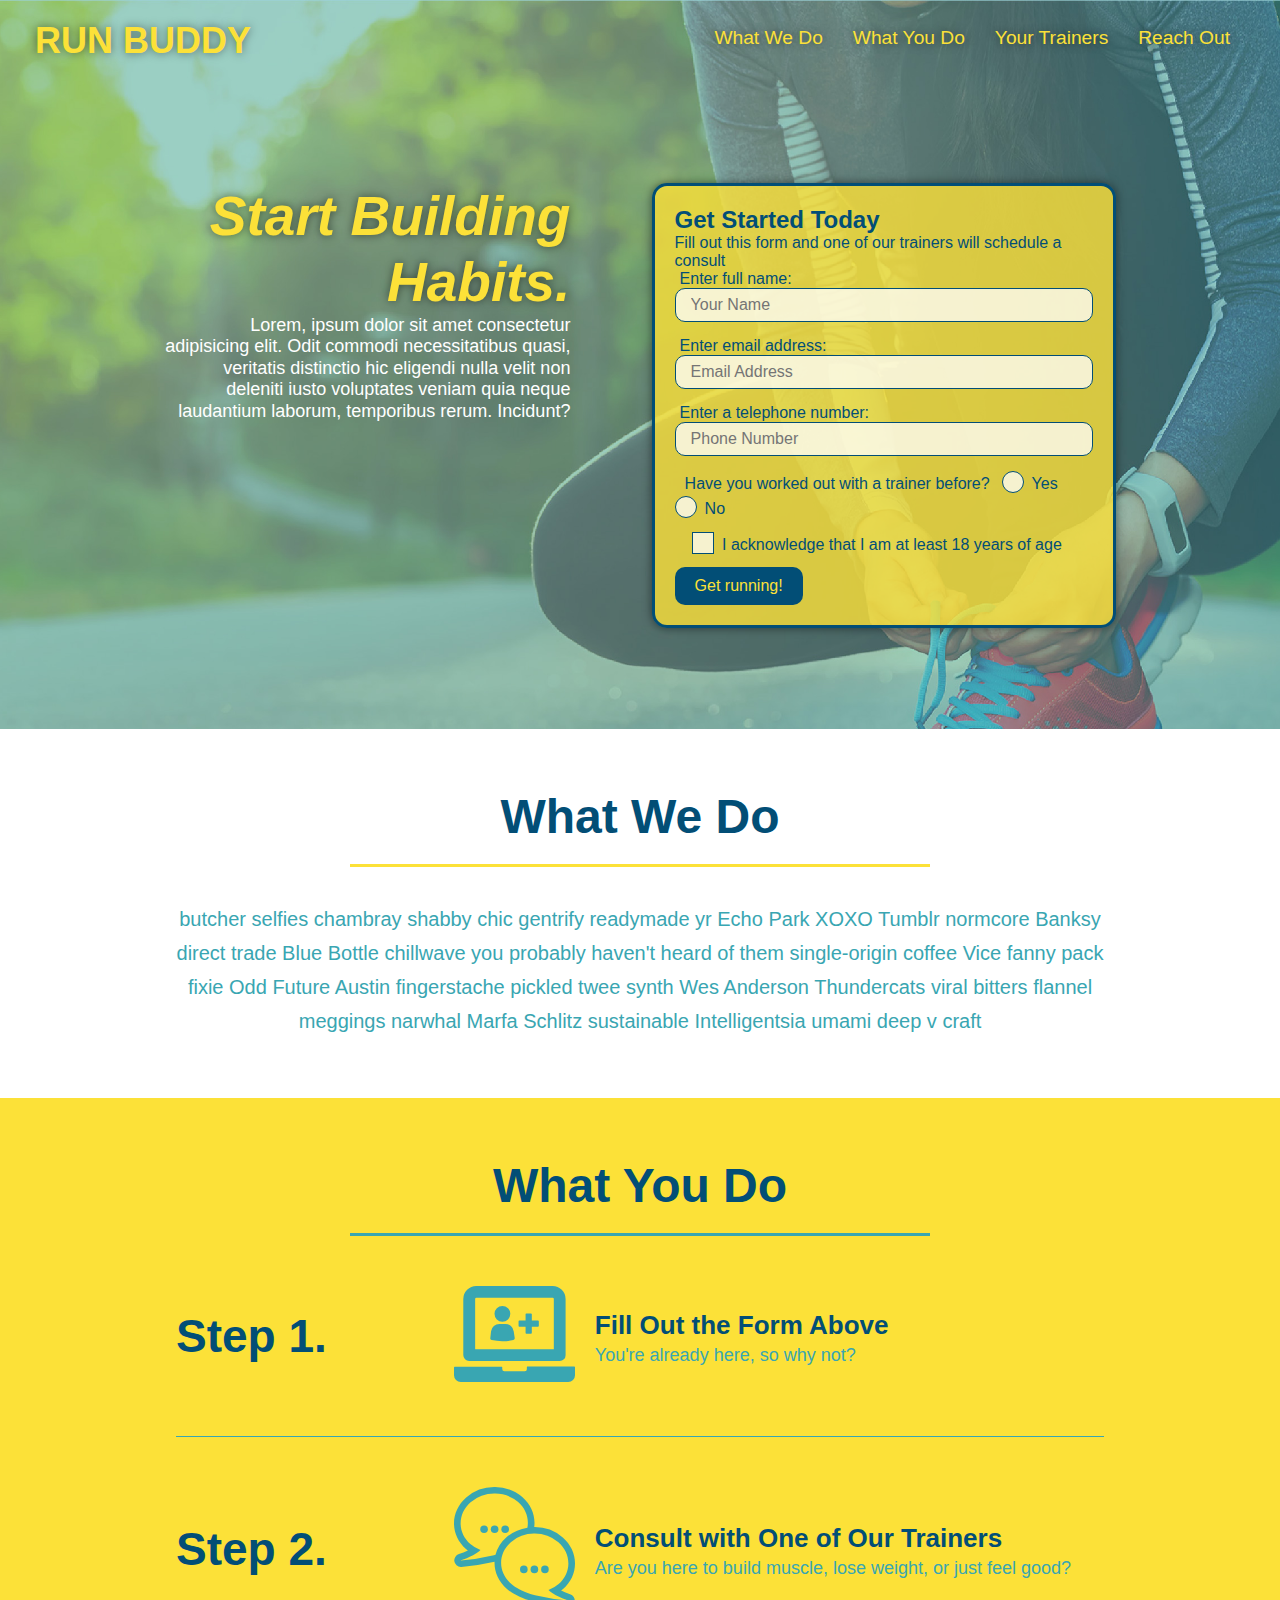
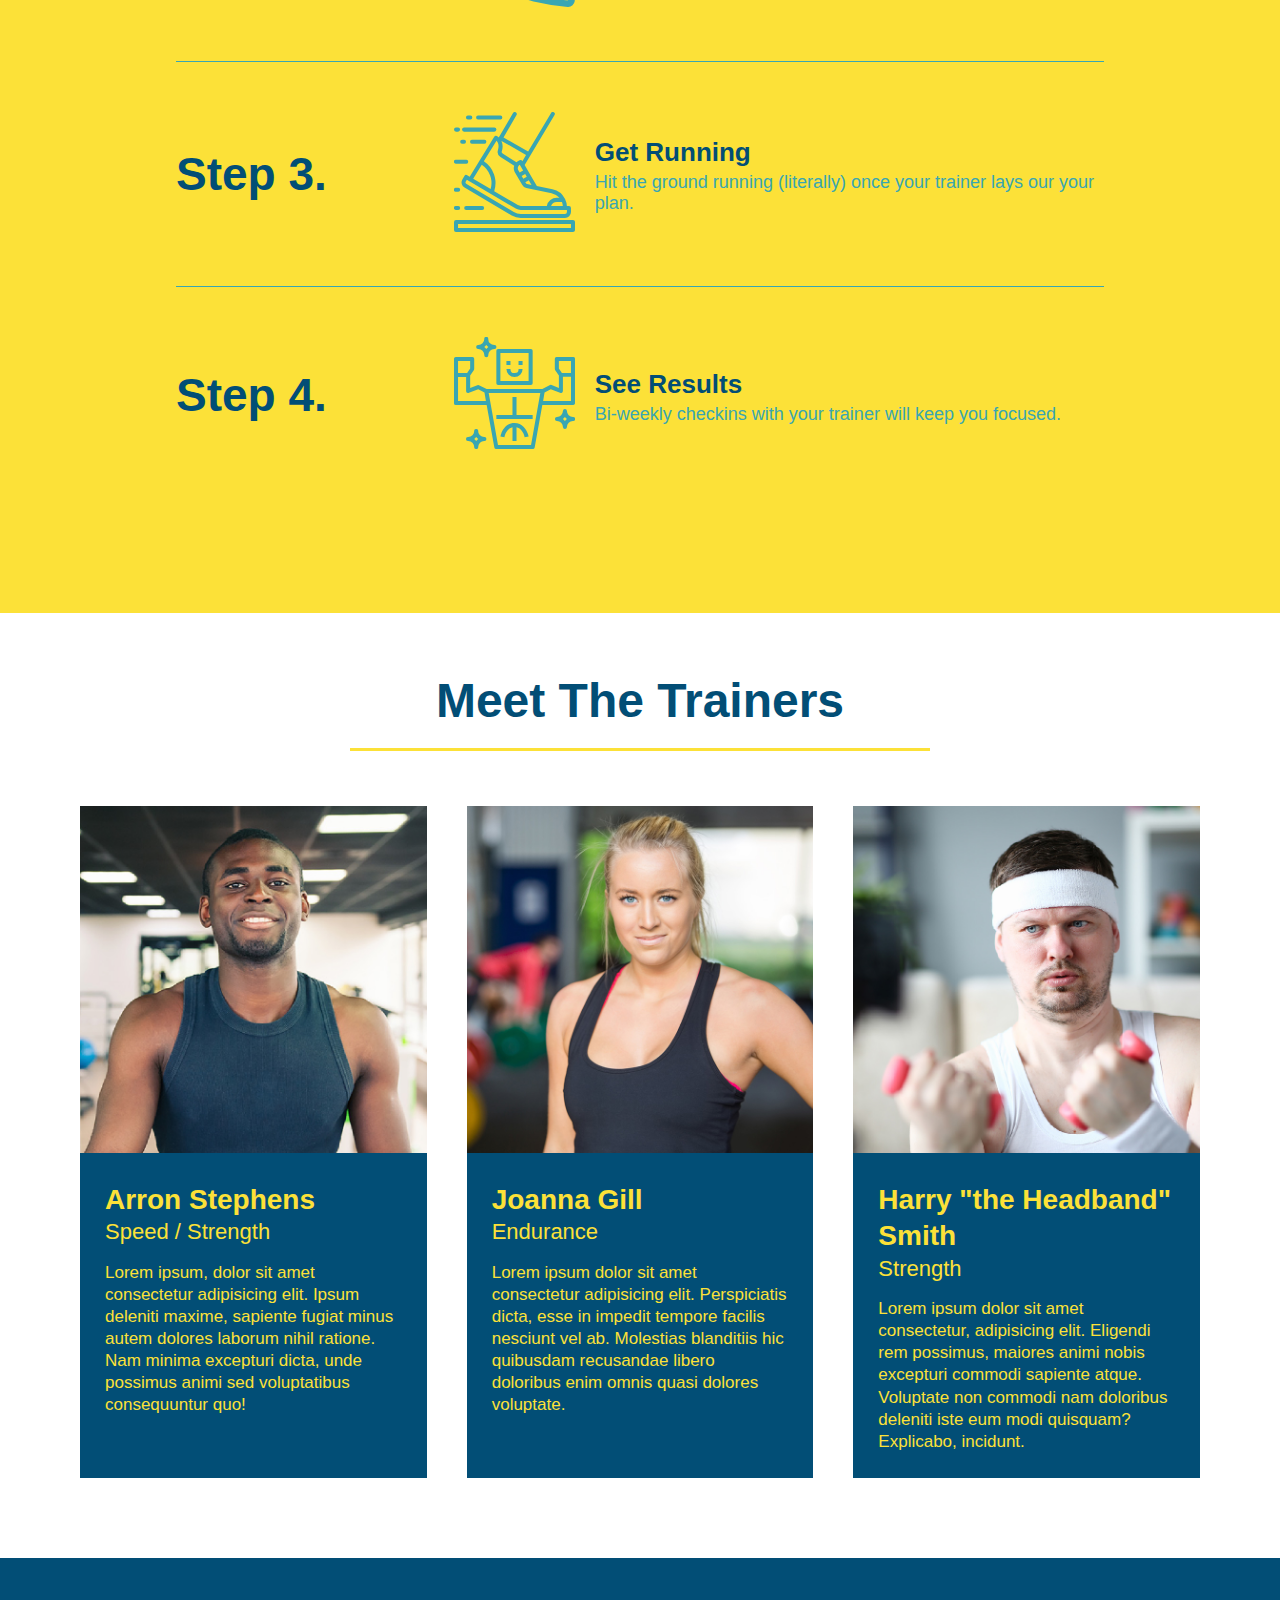
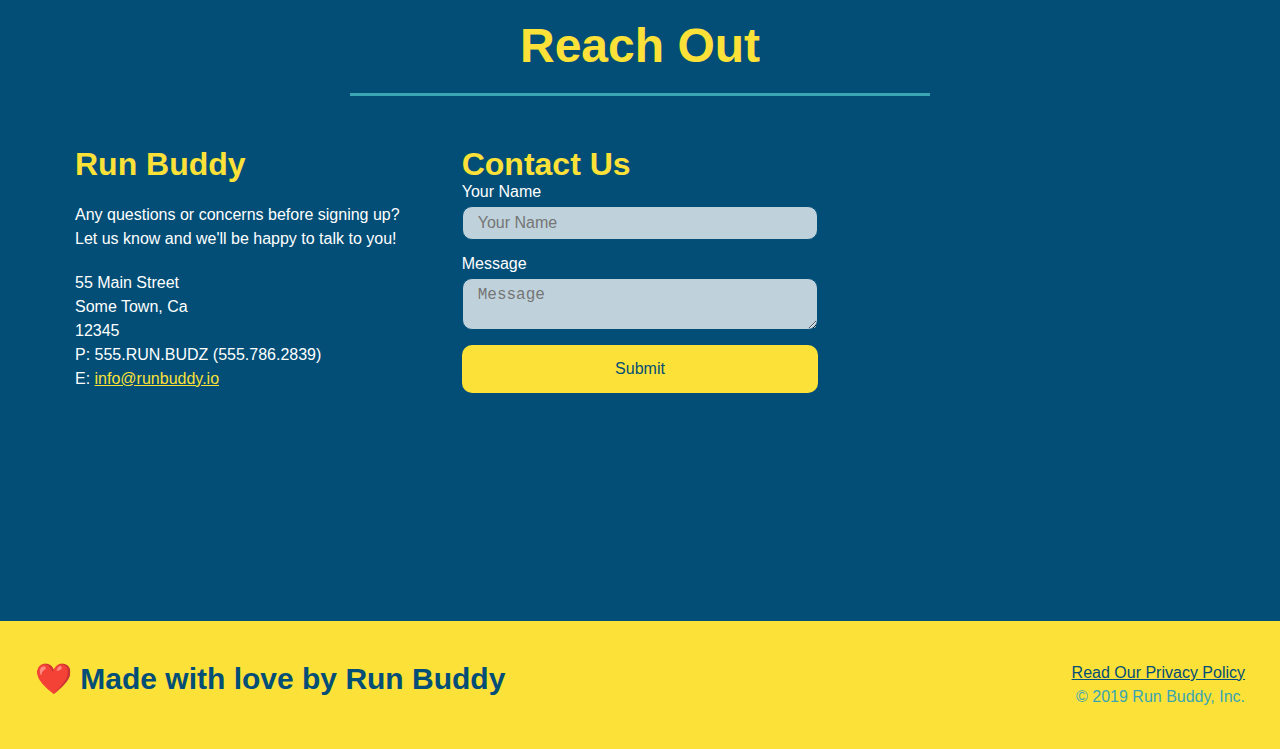
<file: index.html>
<!DOCTYPE html>
<html lang="eng">
    <head>
        <meta charset="UTF-8" />
        <meta name="viewport" content="width=device-width, initial-scale=1.0"/>
        <link rel="stylesheet" type= "text/css" href="assets/css/style.css"/>
        <title>Run Buddy</title>
    </head>
    <body>
        <!-- navigation -->
        <header>
            <h1>
                <a href="/">RUN BUDDY</a>
            </h1>
            <nav>
                <!-- unordered list element -->
                <ul>
                    <!-- list item element -->
                    <li>
                        <!-- anchor element -->
                        <a href="#what-we-do">What We Do</a>
                    </li>
                    <li>
                        <a href="#what-you-do">What You Do</a>
                    </li>
                    <li>
                        <a href="#your-trainers">Your Trainers</a>
                    </li>
                    <li>
                        <a href="#reach-out">Reach Out</a>
                    </li>
                </ul>
            </nav>
        </header>

        <!-- hero/jumbotron -->
        <section class="hero">
            <div class="hero-cta">
                <h2>Start Building Habits.</h2>
                <p>Lorem, ipsum dolor sit amet consectetur adipisicing elit. Odit commodi necessitatibus quasi, veritatis distinctio hic eligendi nulla velit non deleniti iusto voluptates veniam quia neque laudantium laborum, temporibus rerum. Incidunt?</p>
            </div>
            <div class="hero-form">
                <h3>Get Started Today</h3>
                <p>Fill out this form and one of our trainers will schedule a consult</p>
            <!-- add form element -->
            <form class="hero-form-2">
                <label for="name">Enter full name:</label>
                <input type="text" placeholder="Your Name" name="name" id="name" class="form-input" />

                <label for="email">Enter email address:</label>
                <input type="email" placeholder="Email Address" name="email" id="email" class="form-input" />

                <label for="phone">Enter a telephone number:</label>
                <input type="tel" placeholder="Phone Number" name="phone" id="phone" class="form-input" />
                
                <p>
                    Have you worked out with a trainer before?
                    <span class="radio-wrapper">
                        <input type="radio" name="trainer-confirm" id="trainer-yes" />
                        <label for="trainer-yes">Yes</label>
                    </span>

                    <span class="radio-wrapper">
                        <input type="radio" name="trainer-confirm" id="trainer-no" />
                        <label for="trainer-no">No</label>
                    </span>
                </p>

                <p>
                    <span class="checkbox-wrapper">
                        <input type="checkbox" name="age-confirm" id="checkbox"/>
                        <label>I acknowledge that I am at least 18 years of age </label>
                    </span>
                </p>
                <button type="submit">Get running!</button>
            </form>
            </div>
        </section>
        <!-- end hero -->

        <!-- "what we do" section -->
        <section id="what-we-do" class="intro">
            <div class="flex-row">
                <h2 class="section-title primary-border">What We Do</h2>
            </div>
            
            <div class="flex-row">
            <p>
                butcher selfies chambray shabby chic gentrify readymade yr Echo Park XOXO Tumblr normcore Banksy direct trade Blue Bottle chillwave you probably haven't heard of them single-origin coffee Vice fanny pack fixie Odd Future Austin fingerstache pickled twee synth Wes Anderson Thundercats viral bitters flannel meggings narwhal Marfa Schlitz sustainable Intelligentsia umami deep v craft
            </p>
            </div>
        </section>

        <!-- "what you do" -->
        <section id="what-you-do" class="steps">
            <div class="flex row">
                <h2 class="section-title secondary-border">What You Do</h2>
            </div>

            <div class="step">
                <h3>Step 1.</h3>
                <div class="step-info">
                    <div class="step-img">
                        <img src="assets/images/01-04-svgs/step-1.svg" alt="" />
                    </div>
                    <div class="step-text">
                        <h4>Fill Out the Form Above</h4>
                        <p>You're already here, so why not?</p>
                    </div>
                </div>
            </div>

            <div class="step">
                <h3>Step 2.</h3>
                <div class="step-info">
                    <div class="step-img">
                        <img src="assets/images/01-04-svgs/step-2.svg" alt="" />
                    </div>
                    <div class="step-text">
                        <h4>Consult with One of Our Trainers</h4>
                        <p>Are you here to build muscle, lose weight, or just feel good?</p>
                    </div>
                </div>
            </div>

            <div class="step"> 
                <h3>Step 3.</h3>
                <div class="step-info">
                    <div class="step-img">
                        <img src="assets/images/01-04-svgs/step-3.svg" alt="" />
                    </div>
                    <div class="step-text">
                        <h4>Get Running</h4>
                        <p>Hit the ground running (literally) once your trainer lays our your plan.</p>
                    </div>
                </div>
            </div>

            <div class="step">
                <h3>Step 4.</h3>
                <div class="step-info">
                    <div class="step-img">
                        <img src="assets/images/01-04-svgs/step-4.svg" alt="" />
                    </div>
                    <div class="step-text">
                        <h4>See Results</h4>
                        <p>Bi-weekly checkins with your trainer will keep you focused.</p>
                    </div>
                </div>
            </div>
        </section>

        <!-- "meet the trainers" section -->
        <section id="your-trainers">
            <div class="flex-row">
                <h2 class="section-title primary-border">Meet The Trainers</h2>
            </div> 

            <div class="trainers">
            <!-- first trainer bio -->
            <article class="trainer">
                <img src="assets/images/01-05-trainers/trainer-1.jpg" alt="Arron Stephens in his workout clothes, ready to pump iron" />
                <div class="trainer-bio">
                    <h3 class="trainer-name">Arron Stephens</h3>
                    <h4 class="trainer-role">Speed / Strength</h4>
                    <p>
                        Lorem ipsum, dolor sit amet consectetur adipisicing elit. Ipsum deleniti maxime, sapiente fugiat minus autem dolores laborum nihil ratione. Nam minima excepturi dicta, unde possimus animi sed voluptatibus consequuntur quo!
                    </p>
                </div>
            </article>

            <!-- second trainer bio -->
            <article class="trainer">
                <img src="assets/images/01-05-trainers/trainer-2.jpg" alt="Joanna Gill cooling off after a workout" />
                <div class="trainer-bio">
                    <h3 class="trainer-name">Joanna Gill</h3>
                    <h4 class="trainer-role">Endurance</h4>
                    <p>
                        Lorem ipsum dolor sit amet consectetur adipisicing elit. Perspiciatis dicta, esse in impedit tempore facilis nesciunt vel ab. Molestias blanditiis hic quibusdam recusandae libero doloribus enim omnis quasi dolores voluptate.
                    </p>
                </div>
            </article>
            
            <!-- third trainer bio -->
            <article class="trainer">
                <img src="assets/images/01-05-trainers/trainer-3.jpg" alt="Harry Smith wearing a headband and lifting comically small pink weights" />
                <div class="trainer-bio">
                    <h3 class="trainer-name">Harry "the Headband" Smith</h3>
                    <h4 class="trainer-role">Strength</h4>
                    <p>
                        Lorem ipsum dolor sit amet consectetur, adipisicing elit. Eligendi rem possimus, maiores animi nobis excepturi commodi sapiente atque. Voluptate non commodi nam doloribus deleniti iste eum modi quisquam? Explicabo, incidunt.
                    </p>
                </div>
            </article>
            </div>
        </section>

        <!-- "reach out" section -->
        <section id="reach-out" class="contact">
            <div class="flex-row">
                <h2 class="section-title secondary-border">Reach Out</h2>
            </div>
            
            <div class="contact-info">
                <div>
                    <h3>Run Buddy</h3>
                    <p>
                        Any questions or concerns before signing up?
                        <br />
                        Let us know and we'll be happy to talk to you!
                    </p>
                    <address>
                        55 Main Street<br/>
                        Some Town, Ca<br/>
                        12345<br/>
                        P: 555.RUN.BUDZ (555.786.2839)<br/>
                        E: <a href="mailto:info@runbuddy.io">info@runbuddy.io</a>
                    </address>
                </div>
            
                <div class="contact-form">
                    <h3>Contact Us</h3>
                    <form>
                        <label for="contact-name">Your Name</label>
                        <input type="text" id="contact-name" placeholder="Your Name"/>

                        <label for="contact-message">Message</label>
                        <textarea id="contact-message" placeholder="Message"></textarea>

                        <button type="submit">Submit</button>
                    </form>
                </div>

                <iframe src="https://www.google.com/maps/embed?pb=!1m18!1m12!1m3!1d46139.00986016359!2d-122.23454088561061!3d37.80240922666902!2m3!1f0!2f0!3f0!3m2!1i1024!2i768!4f13.1!3m3!1m2!1s0x808f80b33fe213db%3A0x5e2c9d54241f81f5!2s330%2017th%20St%2C%20Oakland%2C%20CA%2094612!5e0!3m2!1sen!2sus!4v1616353823751!5m2!1sen!2sus" frameborder="0" style="border:0;" allowfullscreen loading="lazy"></iframe>  
    
            </div>
        </section>

        <!-- footer -->
        <footer>
            <h2> ❤️ Made with love by Run Buddy</h2>
            <div>
                <a href="./privacy-policy.html">Read Our Privacy Policy</a><br/>
                &copy; 2019 Run Buddy, Inc.
            </div>
        </footer>
    </body>
</html>
</file>
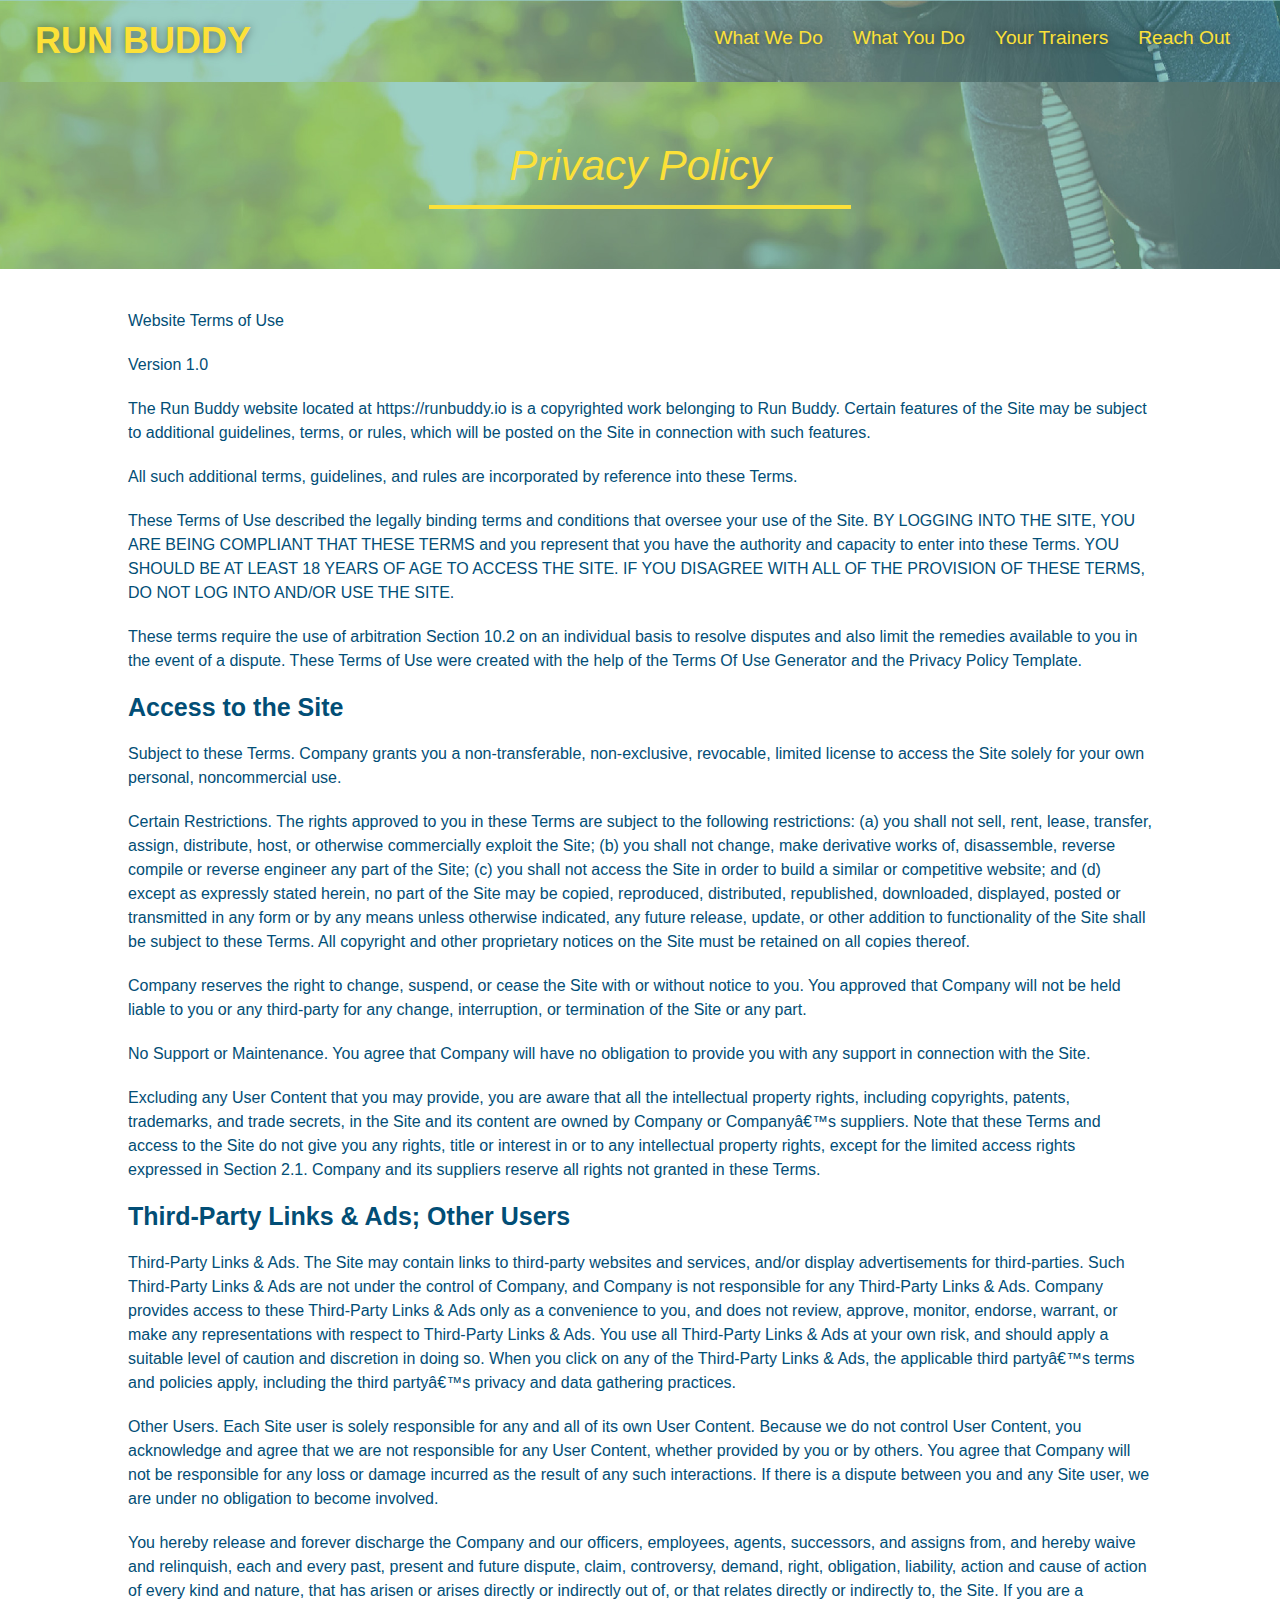
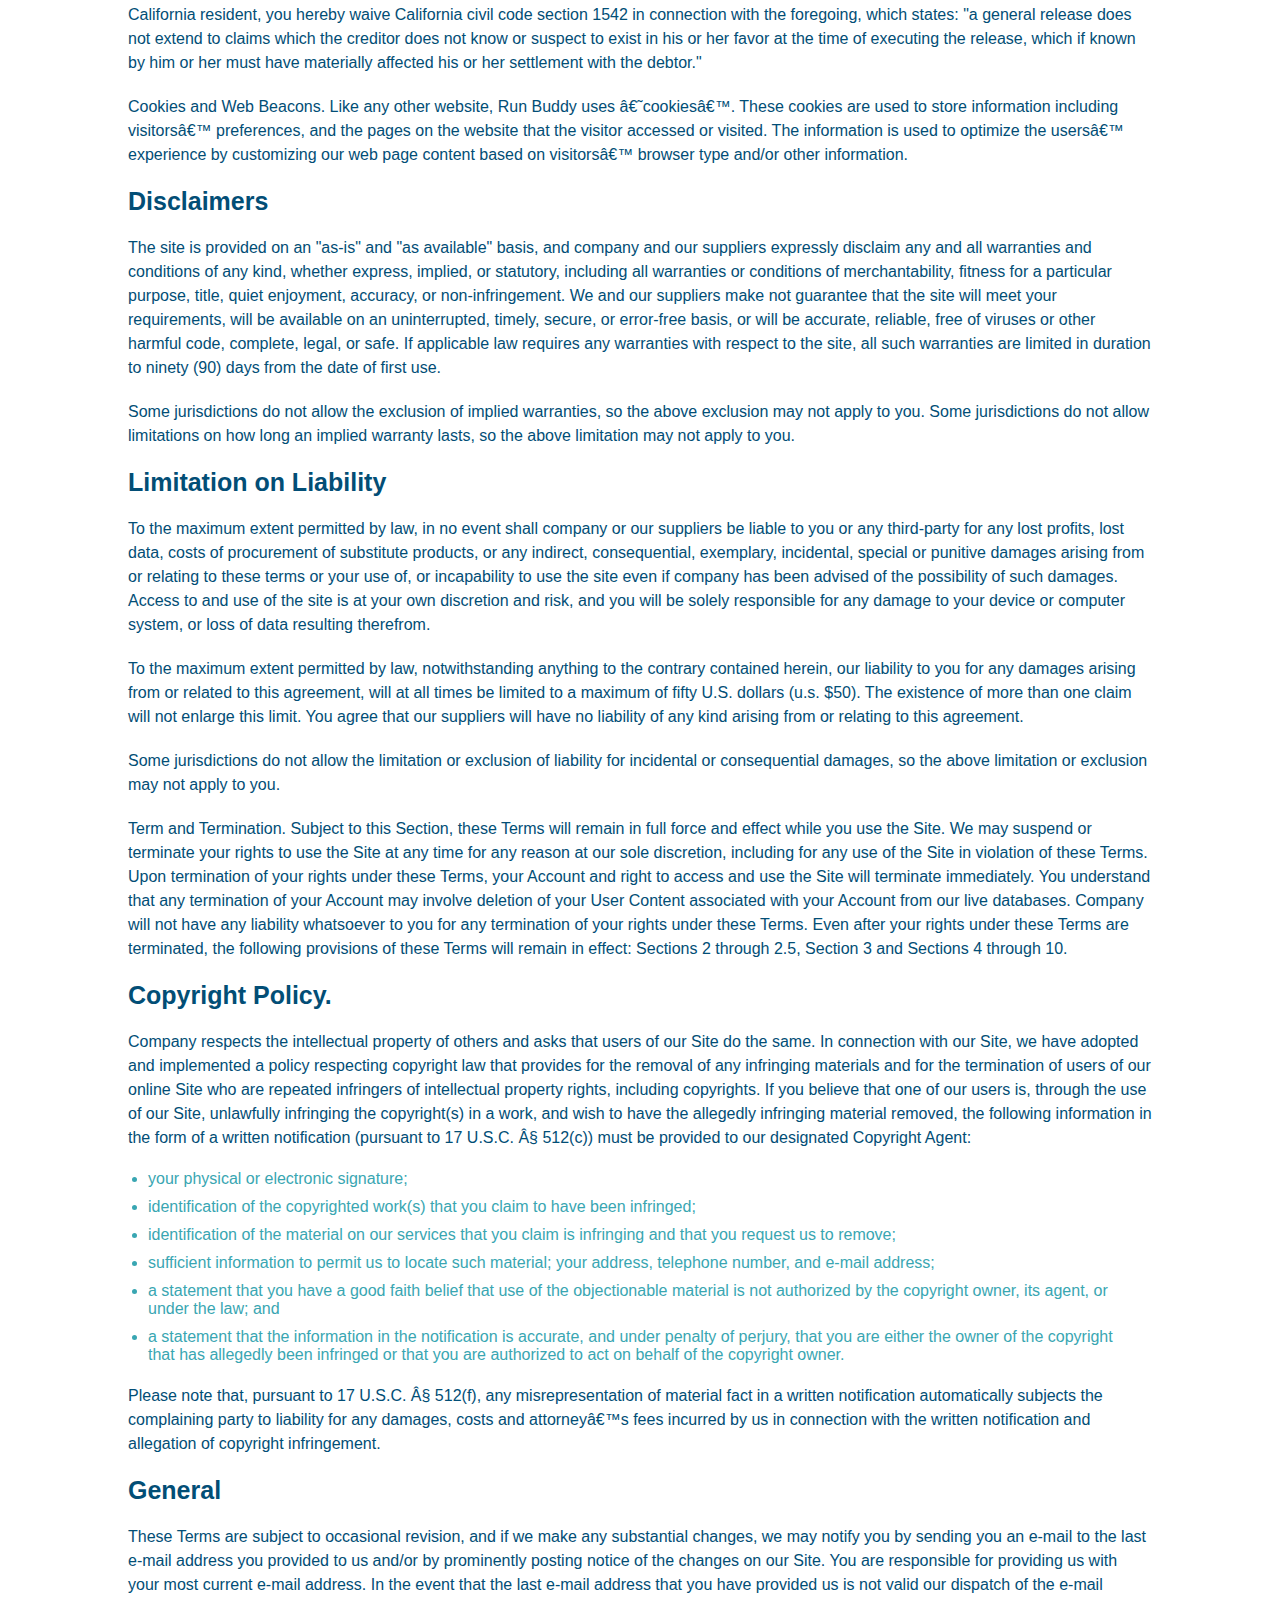
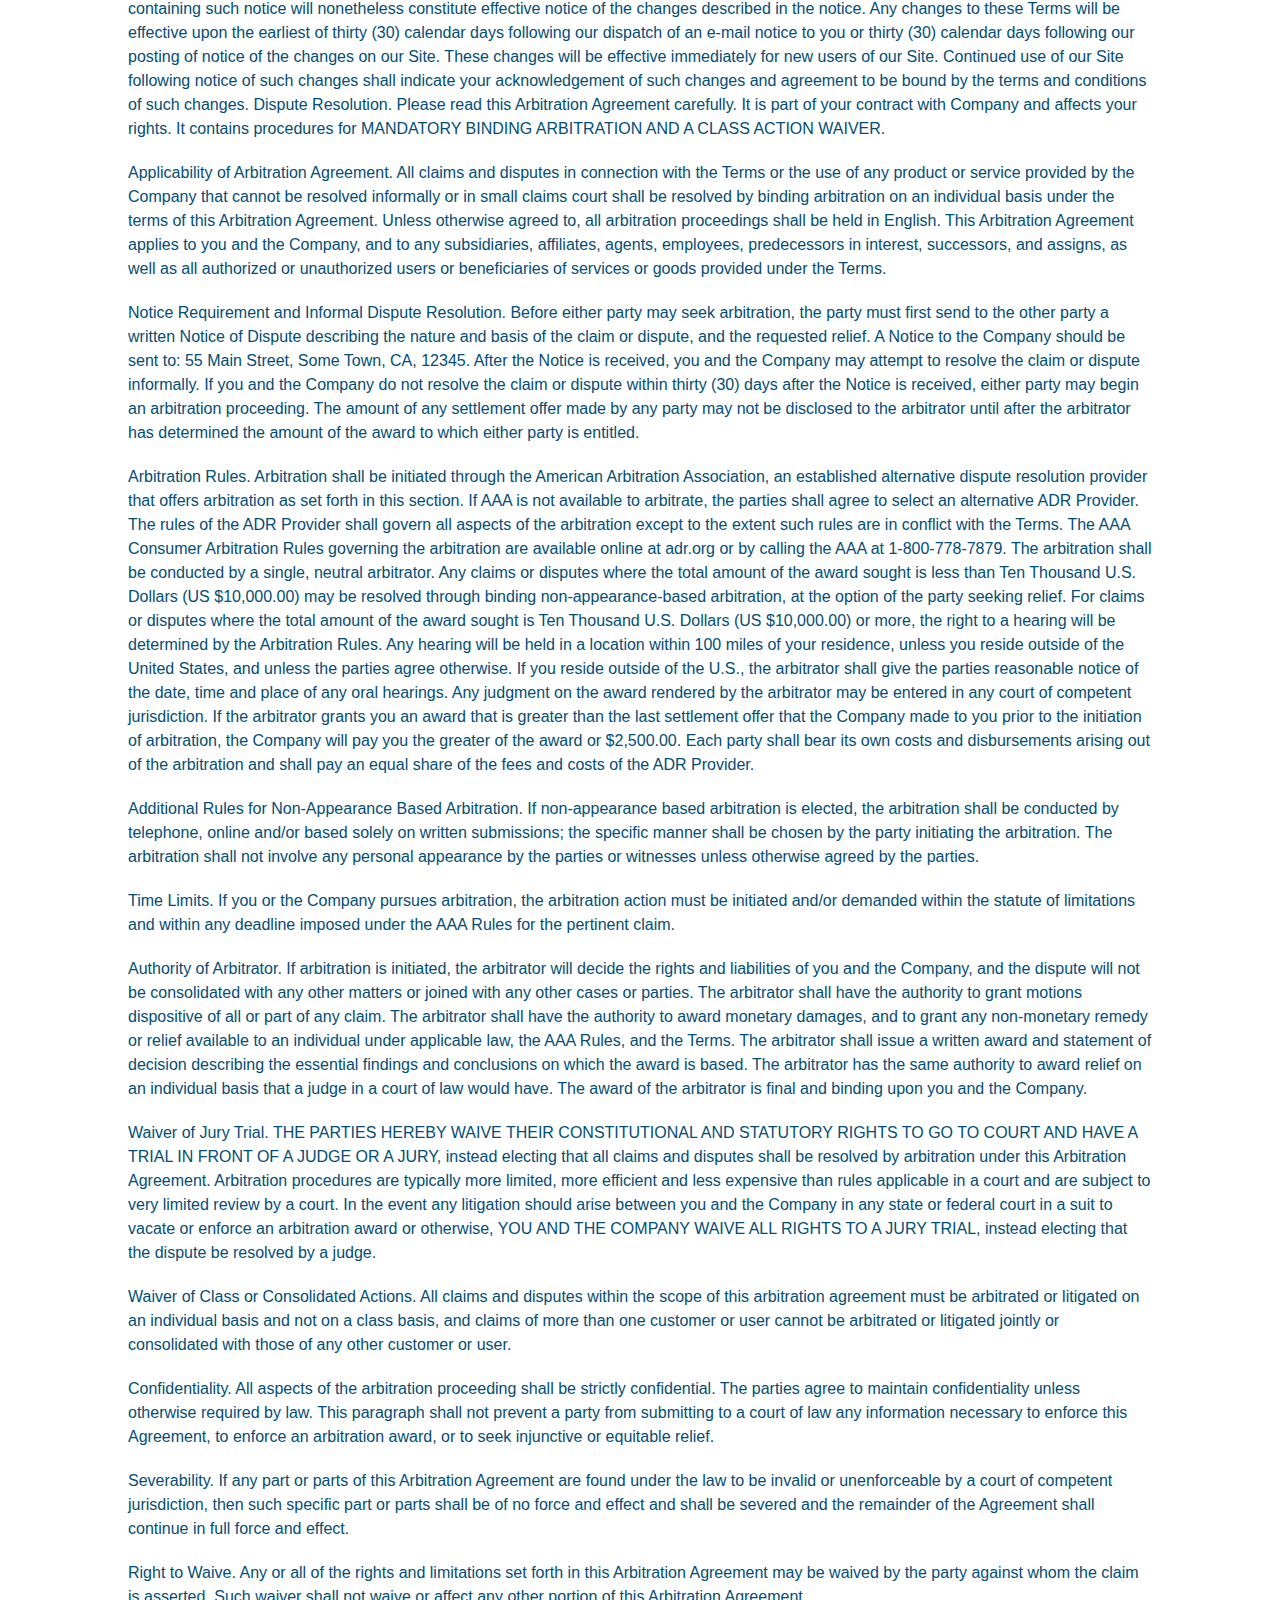
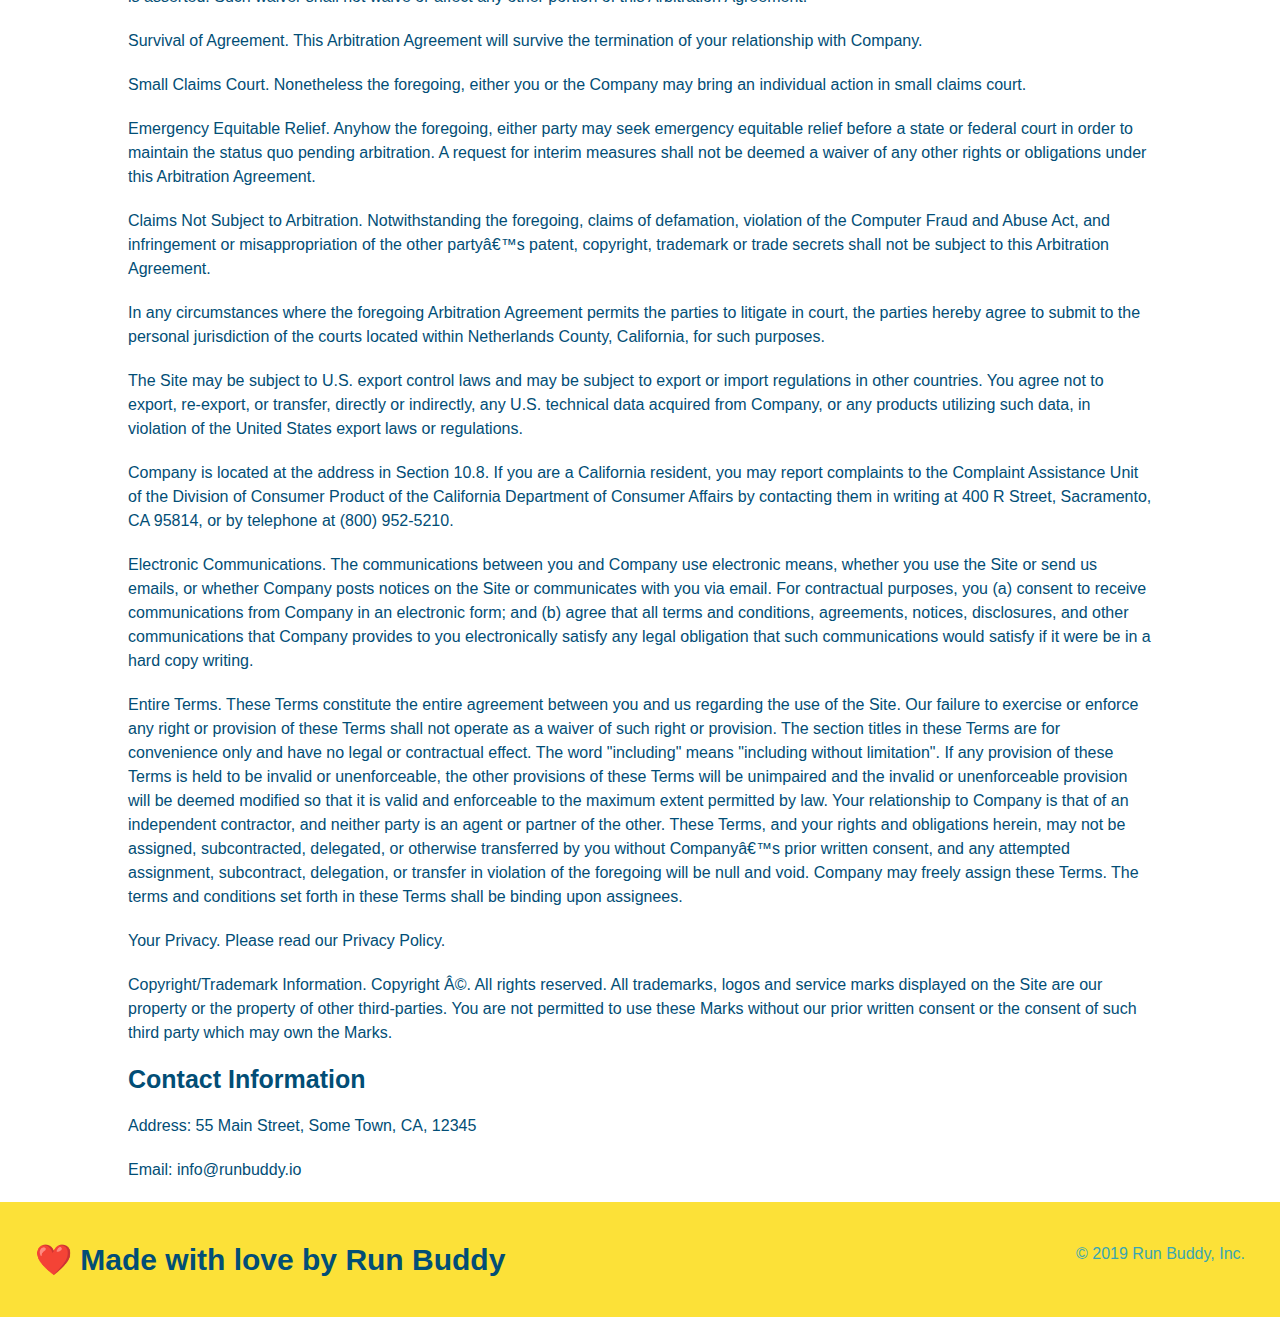
<file: privacy-policy.html>
<!DOCTYPE html>
<html lang="en">
<head>
    <meta charset="UTF-8">
    <meta name="viewport" content="width=device-width, initial-scale=1.0"/>
    <link rel="stylesheet" type="text/css" href="./assets/css/style.css"/>
    <link rel="stylesheet" type="text/css" href="./assets/css/secondary-styles.css"/>
    <title>Privacy Policy - Run Buddy</title>
</head>

<body>
    <header>
        <h1>
            <a href="/">RUN BUDDY</a>
        </h1>
        <nav>
            <!-- unordered list element -->
            <ul>
                <!-- list item element -->
                <li>
                    <!-- anchor element -->
                    <a href="./index.html#what-we-do">What We Do</a>
                </li>
                <li>
                    <a href="./index.html#what-you-do">What You Do</a>
                </li>
                <li>
                    <a href="./index.html#your-trainers">Your Trainers</a>
                </li>
                <li>
                    <a href="./index.html#reach-out">Reach Out</a>
                </li>
            </ul>
        </nav>
    </header>

    <section class="hero hero-secondary">
        <h2 class="page-title">
            Privacy Policy
        </h2>
    </section>

    <article class="secondary-content">
        <p>
            Website Terms of Use
          </p>
    
          <p>
            Version 1.0
          </p>
    
          <p>
            The Run Buddy website located at https://runbuddy.io is a copyrighted work belonging to Run Buddy. Certain
            features of the Site may be subject to additional guidelines, terms, or rules, which will be posted on the Site
            in connection with such features.
          </p>
    
          <p>
            All such additional terms, guidelines, and rules are incorporated by reference into these Terms.
          </p>
    
          <p>
            These Terms of Use described the legally binding terms and conditions that oversee your use of the Site. BY
            LOGGING INTO THE SITE, YOU ARE BEING COMPLIANT THAT THESE TERMS and you represent that you have the authority
            and capacity to enter into these Terms. YOU SHOULD BE AT LEAST 18 YEARS OF AGE TO ACCESS THE SITE. IF YOU
            DISAGREE WITH ALL OF THE PROVISION OF THESE TERMS, DO NOT LOG INTO AND/OR USE THE SITE.
          </p>
    
          <p>
            These terms require the use of arbitration Section 10.2 on an individual basis to resolve disputes and also
            limit the remedies available to you in the event of a dispute. These Terms of Use were created with the help of
            the Terms Of Use Generator and the Privacy Policy Template.
          </p>
    
          <h3>
            Access to the Site
          </h3>
    
          <p>
            Subject to these Terms. Company grants you a non-transferable, non-exclusive, revocable, limited license to
            access the Site solely for your own personal, noncommercial use.
          </p>
    
          <p>
            Certain Restrictions. The rights approved to you in these Terms are subject to the following restrictions: (a)
            you shall not sell, rent, lease, transfer, assign, distribute, host, or otherwise commercially exploit the Site;
            (b) you shall not change, make derivative works of, disassemble, reverse compile or reverse engineer any part of
            the Site; (c) you shall not access the Site in order to build a similar or competitive website; and (d) except
            as expressly stated herein, no part of the Site may be copied, reproduced, distributed, republished, downloaded,
            displayed, posted or transmitted in any form or by any means unless otherwise indicated, any future release,
            update, or other addition to functionality of the Site shall be subject to these Terms. All copyright and other
            proprietary notices on the Site must be retained on all copies thereof.
          </p>
    
          <p>
            Company reserves the right to change, suspend, or cease the Site with or without notice to you. You approved
            that Company will not be held liable to you or any third-party for any change, interruption, or termination of
            the Site or any part.
          </p>
    
          <p>
            No Support or Maintenance. You agree that Company will have no obligation to provide you with any support in
            connection with the Site.
          </p>
    
          <p>
            Excluding any User Content that you may provide, you are aware that all the intellectual property rights,
            including copyrights, patents, trademarks, and trade secrets, in the Site and its content are owned by Company
            or Companyâ€™s suppliers. Note that these Terms and access to the Site do not give you any rights, title or
            interest in or to any intellectual property rights, except for the limited access rights expressed in Section
            2.1. Company and its suppliers reserve all rights not granted in these Terms.
          </p>
    
          <h3>
            Third-Party Links & Ads; Other Users
          </h3>
    
          <p>
            Third-Party Links & Ads. The Site may contain links to third-party websites and services, and/or display
            advertisements for third-parties. Such Third-Party Links & Ads are not under the control of Company, and Company
            is not responsible for any Third-Party Links & Ads. Company provides access to these Third-Party Links & Ads
            only as a convenience to you, and does not review, approve, monitor, endorse, warrant, or make any
            representations with respect to Third-Party Links & Ads. You use all Third-Party Links & Ads at your own risk,
            and should apply a suitable level of caution and discretion in doing so. When you click on any of the
            Third-Party Links & Ads, the applicable third partyâ€™s terms and policies apply, including the third partyâ€™s
            privacy and data gathering practices.
          </p>
    
          <p>
            Other Users. Each Site user is solely responsible for any and all of its own User Content. Because we do not
            control User Content, you acknowledge and agree that we are not responsible for any User Content, whether
            provided by you or by others. You agree that Company will not be responsible for any loss or damage incurred as
            the result of any such interactions. If there is a dispute between you and any Site user, we are under no
            obligation to become involved.
          </p>
    
          <p>
            You hereby release and forever discharge the Company and our officers, employees, agents, successors, and
            assigns from, and hereby waive and relinquish, each and every past, present and future dispute, claim,
            controversy, demand, right, obligation, liability, action and cause of action of every kind and nature, that has
            arisen or arises directly or indirectly out of, or that relates directly or indirectly to, the Site. If you are
            a California resident, you hereby waive California civil code section 1542 in connection with the foregoing,
            which states: "a general release does not extend to claims which the creditor does not know or suspect to exist
            in his or her favor at the time of executing the release, which if known by him or her must have materially
            affected his or her settlement with the debtor."
          </p>
    
          <p>
            Cookies and Web Beacons. Like any other website, Run Buddy uses â€˜cookiesâ€™. These cookies are used to store
            information including visitorsâ€™ preferences, and the pages on the website that the visitor accessed or visited.
            The information is used to optimize the usersâ€™ experience by customizing our web page content based on visitorsâ€™
            browser type and/or other information.
          </p>
    
          <h3>
            Disclaimers
          </h3>
    
          <p>
            The site is provided on an "as-is" and "as available" basis, and company and our suppliers expressly disclaim
            any and all warranties and conditions of any kind, whether express, implied, or statutory, including all
            warranties or conditions of merchantability, fitness for a particular purpose, title, quiet enjoyment, accuracy,
            or non-infringement. We and our suppliers make not guarantee that the site will meet your requirements, will be
            available on an uninterrupted, timely, secure, or error-free basis, or will be accurate, reliable, free of
            viruses or other harmful code, complete, legal, or safe. If applicable law requires any warranties with respect
            to the site, all such warranties are limited in duration to ninety (90) days from the date of first use.
          </p>
    
          <p>
            Some jurisdictions do not allow the exclusion of implied warranties, so the above exclusion may not apply to
            you. Some jurisdictions do not allow limitations on how long an implied warranty lasts, so the above limitation
            may not apply to you.
          </p>
    
          <h3>
            Limitation on Liability
          </h3>
    
          <p>
            To the maximum extent permitted by law, in no event shall company or our suppliers be liable to you or any
            third-party for any lost profits, lost data, costs of procurement of substitute products, or any indirect,
            consequential, exemplary, incidental, special or punitive damages arising from or relating to these terms or
            your use of, or incapability to use the site even if company has been advised of the possibility of such
            damages. Access to and use of the site is at your own discretion and risk, and you will be solely responsible
            for any damage to your device or computer system, or loss of data resulting therefrom.
          </p>
    
          <p>
            To the maximum extent permitted by law, notwithstanding anything to the contrary contained herein, our liability
            to you for any damages arising from or related to this agreement, will at all times be limited to a maximum of
            fifty U.S. dollars (u.s. $50). The existence of more than one claim will not enlarge this limit. You agree that
            our suppliers will have no liability of any kind arising from or relating to this agreement.
          </p>
    
          <p>
            Some jurisdictions do not allow the limitation or exclusion of liability for incidental or consequential
            damages, so the above limitation or exclusion may not apply to you.
          </p>
    
          <p>
            Term and Termination. Subject to this Section, these Terms will remain in full force and effect while you use
            the Site. We may suspend or terminate your rights to use the Site at any time for any reason at our sole
            discretion, including for any use of the Site in violation of these Terms. Upon termination of your rights under
            these Terms, your Account and right to access and use the Site will terminate immediately. You understand that
            any termination of your Account may involve deletion of your User Content associated with your Account from our
            live databases. Company will not have any liability whatsoever to you for any termination of your rights under
            these Terms. Even after your rights under these Terms are terminated, the following provisions of these Terms
            will remain in effect: Sections 2 through 2.5, Section 3 and Sections 4 through 10.
          </p>
    
          <h3>
            Copyright Policy.
          </h3>
    
          <p>
            Company respects the intellectual property of others and asks that users of our Site do the same. In connection
            with our Site, we have adopted and implemented a policy respecting copyright law that provides for the removal
            of any infringing materials and for the termination of users of our online Site who are repeated infringers of
            intellectual property rights, including copyrights. If you believe that one of our users is, through the use of
            our Site, unlawfully infringing the copyright(s) in a work, and wish to have the allegedly infringing material
            removed, the following information in the form of a written notification (pursuant to 17 U.S.C. Â§ 512(c)) must
            be provided to our designated Copyright Agent:
          </p>
    
          <ul>
            <li>
              your physical or electronic signature;
            </li>
            <li>
              identification of the copyrighted work(s) that you claim to have been infringed;
            </li>
            <li>
              identification of the material on our services that you claim is infringing and that you request us to remove;
            </li>
            <li>
              sufficient information to permit us to locate such material; your address, telephone number, and e-mail
              address;
            </li>
            <li>
              a statement that you have a good faith belief that use of the objectionable material is not authorized by the
              copyright owner, its agent, or under the law; and
            </li>
            <li>
              a statement that the information in the notification is accurate, and under penalty of perjury, that you are
              either the owner of the copyright that has allegedly been infringed or that you are authorized to act on
              behalf of the copyright owner.
            </li>
          </ul>
    
          <p>
            Please note that, pursuant to 17 U.S.C. Â§ 512(f), any misrepresentation of material fact in a written
            notification automatically subjects the complaining party to liability for any damages, costs and attorneyâ€™s
            fees incurred by us in connection with the written notification and allegation of copyright infringement.
          </p>
    
          <h3>
            General
          </h3>
    
          <p>
            These Terms are subject to occasional revision, and if we make any substantial changes, we may notify you by
            sending you an e-mail to the last e-mail address you provided to us and/or by prominently posting notice of the
            changes on our Site. You are responsible for providing us with your most current e-mail address. In the event
            that the last e-mail address that you have provided us is not valid our dispatch of the e-mail containing such
            notice will nonetheless constitute effective notice of the changes described in the notice. Any changes to these
            Terms will be effective upon the earliest of thirty (30) calendar days following our dispatch of an e-mail
            notice to you or thirty (30) calendar days following our posting of notice of the changes on our Site. These
            changes will be effective immediately for new users of our Site. Continued use of our Site following notice of
            such changes shall indicate your acknowledgement of such changes and agreement to be bound by the terms and
            conditions of such changes. Dispute Resolution. Please read this Arbitration Agreement carefully. It is part of
            your contract with Company and affects your rights. It contains procedures for MANDATORY BINDING ARBITRATION AND
            A CLASS ACTION WAIVER.
          </p>
    
          <p>
            Applicability of Arbitration Agreement. All claims and disputes in connection with the Terms or the use of any
            product or service provided by the Company that cannot be resolved informally or in small claims court shall be
            resolved by binding arbitration on an individual basis under the terms of this Arbitration Agreement. Unless
            otherwise agreed to, all arbitration proceedings shall be held in English. This Arbitration Agreement applies to
            you and the Company, and to any subsidiaries, affiliates, agents, employees, predecessors in interest,
            successors, and assigns, as well as all authorized or unauthorized users or beneficiaries of services or goods
            provided under the Terms.
          </p>
    
          <p>
            Notice Requirement and Informal Dispute Resolution. Before either party may seek arbitration, the party must
            first send to the other party a written Notice of Dispute describing the nature and basis of the claim or
            dispute, and the requested relief. A Notice to the Company should be sent to: 55 Main Street, Some Town, CA,
            12345. After the Notice is received, you and the Company may attempt to resolve the claim or dispute informally.
            If you and the Company do not resolve the claim or dispute within thirty (30) days after the Notice is received,
            either party may begin an arbitration proceeding. The amount of any settlement offer made by any party may not
            be disclosed to the arbitrator until after the arbitrator has determined the amount of the award to which either
            party is entitled.
          </p>
    
          <p>
            Arbitration Rules. Arbitration shall be initiated through the American Arbitration Association, an established
            alternative dispute resolution provider that offers arbitration as set forth in this section. If AAA is not
            available to arbitrate, the parties shall agree to select an alternative ADR Provider. The rules of the ADR
            Provider shall govern all aspects of the arbitration except to the extent such rules are in conflict with the
            Terms. The AAA Consumer Arbitration Rules governing the arbitration are available online at adr.org or by
            calling the AAA at 1-800-778-7879. The arbitration shall be conducted by a single, neutral arbitrator. Any
            claims or disputes where the total amount of the award sought is less than Ten Thousand U.S. Dollars (US
            $10,000.00) may be resolved through binding non-appearance-based arbitration, at the option of the party seeking
            relief. For claims or disputes where the total amount of the award sought is Ten Thousand U.S. Dollars (US
            $10,000.00) or more, the right to a hearing will be determined by the Arbitration Rules. Any hearing will be
            held in a location within 100 miles of your residence, unless you reside outside of the United States, and
            unless the parties agree otherwise. If you reside outside of the U.S., the arbitrator shall give the parties
            reasonable notice of the date, time and place of any oral hearings. Any judgment on the award rendered by the
            arbitrator may be entered in any court of competent jurisdiction. If the arbitrator grants you an award that is
            greater than the last settlement offer that the Company made to you prior to the initiation of arbitration, the
            Company will pay you the greater of the award or $2,500.00. Each party shall bear its own costs and
            disbursements arising out of the arbitration and shall pay an equal share of the fees and costs of the ADR
            Provider.
          </p>
    
          <p>
            Additional Rules for Non-Appearance Based Arbitration. If non-appearance based arbitration is elected, the
            arbitration shall be conducted by telephone, online and/or based solely on written submissions; the specific
            manner shall be chosen by the party initiating the arbitration. The arbitration shall not involve any personal
            appearance by the parties or witnesses unless otherwise agreed by the parties.
          </p>
    
          <p>
            Time Limits. If you or the Company pursues arbitration, the arbitration action must be initiated and/or demanded
            within the statute of limitations and within any deadline imposed under the AAA Rules for the pertinent claim.
          </p>
    
          <p>
            Authority of Arbitrator. If arbitration is initiated, the arbitrator will decide the rights and liabilities of
            you and the Company, and the dispute will not be consolidated with any other matters or joined with any other
            cases or parties. The arbitrator shall have the authority to grant motions dispositive of all or part of any
            claim. The arbitrator shall have the authority to award monetary damages, and to grant any non-monetary remedy
            or relief available to an individual under applicable law, the AAA Rules, and the Terms. The arbitrator shall
            issue a written award and statement of decision describing the essential findings and conclusions on which the
            award is based. The arbitrator has the same authority to award relief on an individual basis that a judge in a
            court of law would have. The award of the arbitrator is final and binding upon you and the Company.
          </p>
    
          <p>
            Waiver of Jury Trial. THE PARTIES HEREBY WAIVE THEIR CONSTITUTIONAL AND STATUTORY RIGHTS TO GO TO COURT AND HAVE
            A TRIAL IN FRONT OF A JUDGE OR A JURY, instead electing that all claims and disputes shall be resolved by
            arbitration under this Arbitration Agreement. Arbitration procedures are typically more limited, more efficient
            and less expensive than rules applicable in a court and are subject to very limited review by a court. In the
            event any litigation should arise between you and the Company in any state or federal court in a suit to vacate
            or enforce an arbitration award or otherwise, YOU AND THE COMPANY WAIVE ALL RIGHTS TO A JURY TRIAL, instead
            electing that the dispute be resolved by a judge.
          </p>
    
          <p>
            Waiver of Class or Consolidated Actions. All claims and disputes within the scope of this arbitration agreement
            must be arbitrated or litigated on an individual basis and not on a class basis, and claims of more than one
            customer or user cannot be arbitrated or litigated jointly or consolidated with those of any other customer or
            user.
          </p>
    
          <p>
            Confidentiality. All aspects of the arbitration proceeding shall be strictly confidential. The parties agree to
            maintain confidentiality unless otherwise required by law. This paragraph shall not prevent a party from
            submitting to a court of law any information necessary to enforce this Agreement, to enforce an arbitration
            award, or to seek injunctive or equitable relief.
          </p>
    
          <p>
            Severability. If any part or parts of this Arbitration Agreement are found under the law to be invalid or
            unenforceable by a court of competent jurisdiction, then such specific part or parts shall be of no force and
            effect and shall be severed and the remainder of the Agreement shall continue in full force and effect.
          </p>
    
          <p>
            Right to Waive. Any or all of the rights and limitations set forth in this Arbitration Agreement may be waived
            by the party against whom the claim is asserted. Such waiver shall not waive or affect any other portion of this
            Arbitration Agreement.
          </p>
    
          <p>
            Survival of Agreement. This Arbitration Agreement will survive the termination of your relationship with
            Company.
          </p>
    
          <p>
            Small Claims Court. Nonetheless the foregoing, either you or the Company may bring an individual action in small
            claims court.
          </p>
    
          <p>
            Emergency Equitable Relief. Anyhow the foregoing, either party may seek emergency equitable relief before a
            state or federal court in order to maintain the status quo pending arbitration. A request for interim measures
            shall not be deemed a waiver of any other rights or obligations under this Arbitration Agreement.
          </p>
    
          <p>
            Claims Not Subject to Arbitration. Notwithstanding the foregoing, claims of defamation, violation of the
            Computer Fraud and Abuse Act, and infringement or misappropriation of the other partyâ€™s patent, copyright,
            trademark or trade secrets shall not be subject to this Arbitration Agreement.
          </p>
    
          <p>
            In any circumstances where the foregoing Arbitration Agreement permits the parties to litigate in court, the
            parties hereby agree to submit to the personal jurisdiction of the courts located within Netherlands County,
            California, for such purposes.
          </p>
    
          <p>
            The Site may be subject to U.S. export control laws and may be subject to export or import regulations in other
            countries. You agree not to export, re-export, or transfer, directly or indirectly, any U.S. technical data
            acquired from Company, or any products utilizing such data, in violation of the United States export laws or
            regulations.
          </p>
    
          <p>
            Company is located at the address in Section 10.8. If you are a California resident, you may report complaints
            to the Complaint Assistance Unit of the Division of Consumer Product of the California Department of Consumer
            Affairs by contacting them in writing at 400 R Street, Sacramento, CA 95814, or by telephone at (800) 952-5210.
          </p>
    
          <p>
            Electronic Communications. The communications between you and Company use electronic means, whether you use the
            Site or send us emails, or whether Company posts notices on the Site or communicates with you via email. For
            contractual purposes, you (a) consent to receive communications from Company in an electronic form; and (b)
            agree that all terms and conditions, agreements, notices, disclosures, and other communications that Company
            provides to you electronically satisfy any legal obligation that such communications would satisfy if it were be
            in a hard copy writing.
          </p>
    
          <p>
            Entire Terms. These Terms constitute the entire agreement between you and us regarding the use of the Site. Our
            failure to exercise or enforce any right or provision of these Terms shall not operate as a waiver of such right
            or provision. The section titles in these Terms are for convenience only and have no legal or contractual
            effect. The word "including" means "including without limitation". If any provision of these Terms is held to be
            invalid or unenforceable, the other provisions of these Terms will be unimpaired and the invalid or
            unenforceable provision will be deemed modified so that it is valid and enforceable to the maximum extent
            permitted by law. Your relationship to Company is that of an independent contractor, and neither party is an
            agent or partner of the other. These Terms, and your rights and obligations herein, may not be assigned,
            subcontracted, delegated, or otherwise transferred by you without Companyâ€™s prior written consent, and any
            attempted assignment, subcontract, delegation, or transfer in violation of the foregoing will be null and void.
            Company may freely assign these Terms. The terms and conditions set forth in these Terms shall be binding upon
            assignees.
          </p>
    
          <p>
            Your Privacy. Please read our Privacy Policy.
          </p>
    
          <p>
            Copyright/Trademark Information. Copyright Â©. All rights reserved. All trademarks, logos and service marks
            displayed on the Site are our property or the property of other third-parties. You are not permitted to use
            these Marks without our prior written consent or the consent of such third party which may own the Marks.
          </p>
    
          <h3>
            Contact Information
          </h3>
    
          <p>
            Address: 55 Main Street, Some Town, CA, 12345
          </p>
    
          <p>
            Email: info@runbuddy.io
          </p>  
    </article>

    <footer>
        <h2> ❤️ Made with love by Run Buddy</h2>
        <div>
            &copy; 2019 Run Buddy, Inc.
        </div>
    </footer>
</body>
</html>
</file>
<file: assets/css/style.css>
body {
    color: #39a6b2;
    font-family: Arial, Helvetica, sans-serif;
}

/* apply styles to <header> */
header {
    padding: 20px 35px;
    background-color: #39a6b2;
    display: flex;
    justify-content: space-between;
    flex-wrap: wrap;
    position: -webkit-sticky;
    position: sticky;
    top: 0;
    background-image: url("../images/hero-bg.jpeg");
    background-size: cover;
    background-position: center;
    background-attachment: fixed;
    background-position: 80%;
    z-index: 9999;
}

header h1 {
    font-weight: bold;
    font-size: 36px; 
    color: #fce138;
    margin: 0;
    text-shadow: 0 0 10px rgba(0, 0, 0, 0.5);
}

header a{
    text-decoration: none;
    color: #fce138;
}

header nav {
    margin: 7px 0;
}

header nav ul {
    display: flex;
    flex-wrap: wrap;
    justify-content: space-between;
    align-items: center;
    list-style: none;
}

header nav ul li a {
    padding: 10px 15px;
    font-weight: lighter;
    font-size: 1.5vw;
    text-shadow: 0 0 10px rgba(0, 0, 0, 0.5);
}

header nav ul li a:hover {
    background: #fce138;
    color: #024e76;
    border-radius: 15px;
    text-shadow: none;
}

* {
    margin: 0;
    padding: 0;
}

footer {
    background: #fce138;
    width: 100%;
    padding: 40px 35px;
    display: flex;
    justify-content: space-between;
    flex-wrap: wrap;
}

footer h2 {
    color: #024e76;
    font-size: 30px;
    margin: 0;
}

footer div{
    line-height: 1.5;
    text-align: right;
}

footer a {
    color: #024e76;
}

* {
    margin: 0; 
    padding: 0;
    box-sizing: border-box;
}

section {
    padding: 60px;
}

/* hero style start */
.hero {
    background-image: url("../images/hero-bg.jpeg");
    background-size: cover;
    background-position: center;
    display: flex;
    justify-content: center;
    flex-wrap: wrap;
    align-items: flex-start;
    background-attachment: fixed;
    background-position: 80%;
}
/* hero style end */

/* hero form style */
.hero-form {
    background-color: rgba(252, 225, 56, 0.8);
    padding: 20px;
    color: #024e76;
    border: solid 3px #024e76;
    box-shadow: 0 0 10px rgba(0, 0, 0, 0.5);
    border-radius: 15px;
}

.hero-form h3 {
    font-size: 24px;
    margin: 0;
}

.hero-form {
    margin: 5px 0 15px 0;
    width: 40%;
    margin: 3.5%;
}

.form-input {
    border: 1px solid #024e76;
    display: block;
    padding: 7px 15px;
    font-size: 16px;
    color: #024e76;
    width: 100%;
    margin-bottom: 15px;
    border-radius: 10px;
    background-color: rgba(255, 255, 255, 0.75);
}

.form-input:focus {
    background-color: rgba(255, 255, 255, 1);
    outline: none;
}

.hero-form label {
    margin: 0 5px;
}

.hero-form-2 p {
    margin: 10px;
}

.hero-form button {
    color: #fce138;
    background-color: #024e76;
    border: none;
    padding: 10px 20px;
    font-size: 16px;
    border-radius: 10px;
}

.hero-form button:hover {
    background-color: #39a6b2;
}

.hero-cta {
    width: 35%;
    text-align: right;
    margin: 3.5%;
    color: #fff;
    font-size: 18px;
    line-height: 1.2;
}

.hero-cta h2 {
    font-style: italic;
    font-size: 55px;
    color: #fce138;
    text-shadow: 0 0 10px rgba(0, 0, 0, 0.5);
}

.checkbox-wrapper input, .radio-wrapper input {
    opacity: 0;
}

.checkbox-wrapper label, .radio-wrapper label {
    position: relative;
    left: 10px;
    margin: 10px;
    line-height: 1.6;
}

.checkbox-wrapper label::before, .radio-wrapper label::before {
    content: "";
    height: 20px;
    width: 20px;
    background: rgba(255, 255, 255, 0.75);
    border: 1px solid #024e76;
    position: absolute;
    top: -4px;
    left: -30px;
}

.radio-wrapper label::before {
    border-radius: 50%;
}

.radio-wrapper label::after {
    content: "";
    width: 20px;
    height: 20px;
    border-radius: 50%;
    background: #024e76;
    position: absolute;
    left: -29px;
    top: -3px;
    background-image: radial-gradient(circle, #39a6b2, #024e76);
}

.checkbox-wrapper label::after {
    content: "";
    height: 6px;
    width: 14px;
    border-left: 2px solid #024e76;
    border-bottom: 2px solid #024e76;
    position: absolute;
    left: -26px;
    top: 1px;
    transform: rotate(-58deg);
}

.checkbox-wrapper input + label::after, .radio-wrapper input + label::after {
    content: none;
}

.checkbox-wrapper input:checked + label::after, .radio-wrapper input:checked + label::after {
    content: "";
}
/* hero style ends */

.intro p {
    line-height: 1.7;
    color: #39a6b2;
    width: 80%;
    font-size: 20px;
    margin: 0 auto;
    text-align: center;
}

.steps {
    background: #fce138;
}

.section-title {
    font-size: 48px;
    color: #024e76;
    border-bottom: 3px solid;
    padding-bottom: 20px;
    text-align: center;
    margin: 0 auto 35px auto;
    width: 50%;
}

.primary-border {
    border-color: #fce138;
}

.secondary-border {
    border-color: #39a6b2;
}

.step h3 {
    color: #024e76;
    font-size: 46px;
    flex: 1 30%;
}

.step-text p {
    color: #39a6b2;
    font-size: 18px;
}

.trainer {
    margin: 20px;
    background: #024e76;
    color: #fce138;
    flex: 1
}

.trainer img {
    width: 100%;
}

.trainer-bio {
    padding: 25px;
    line-height: 1.3;
}

.text-left {
    text-align: left;
}

.text-right {
    text-align: right;
}

.trainer-bio h3 {
    font-size: 28px;
}

.trainer-bio h4 {
    font-weight: lighter;
    font-size: 22px;
    margin-bottom: 15px;
}

.trainer-bio p {
    font-size: 17px;
}

/* reach out styles start */
.contact {
    background-color: #024e76;
}

.contact h2 {
    color: #fce138;
}

.contact-info iframe {
    height: 400px;
}

.contact-info div {
    color: white;
}

.contact-info h3 {
    color: #fce138;
    font-size: 32px;
}

.contact-info p, .contact-info address {
    margin: 20px 0;
    line-height: 1.5;
    font-size: 16px;
    font-style: normal;
    color: white;
}

.contact-info a {
    color: #fce138;
}

.flex-row {
    display: flex;
}

.step-text h4 {
    font-size: 26px;
    line-height: 1.5;
    color: #024e76;
}

.step {
    margin: 50px auto;
    padding-bottom: 50px;
    width: 80%;
    display: flex;
    flex-wrap: wrap;
    align-items: center;
    justify-content: space-between;
}

.step:not(:last-child) {
    border-bottom: 1px solid #39a6b2;
}

.step-info{
    flex: 2 70%;
    display: flex;
    flex-wrap: wrap;
    align-items: center;
}

.step-img {
    flex: 1 12%;
    margin-right: 20px;
}

.step-text {
    flex: 12;
}

.step-img img {
    max-width: 100%;
}

.trainers {
    width: 100%;
    margin: 0 auto;
    display: flex;
    flex-wrap: wrap;
    justify-content: space-around;
}

.contact-info {
    display: flex;
    justify-content: space-between;
    flex-wrap: wrap;
}

.contact-info > * {
    flex: 1;
    margin: 15px;
}

.contact-form input, .contact-form textarea {
    border: 1px solid #024e76;
    display: block;
    padding: 7px 15px;
    font-size: 16px;
    color: #024e76;
    width: 100%;
    margin-bottom: 15px;
    margin-top: 5px;
    border-radius: 10px;
    background-color: rgba(255, 255, 255, 0.75);
}

.contact-form input:focus, .contact-form textarea:focus {
    background-color: rgba(255, 255, 255, 1);
    outline: none;
}

.contact-form button {
    width: 100%;
    border: none;
    background: #fce138;
    color: #024e76;
    text-align: center;
    padding: 15px 0;
    font-size: 16px;
    border-radius: 10px;
}

.contact-form button:hover {
    color: #fce138;
    background: #39a6b2;
}

/* media query for smaller desktop screens and smaller */
@media screen and (max-width: 980px) {
    header {
        padding-bottom: 0;
        justify-content: center;
        position: relative;
    }

    header h1 {
        width: 100%;
        text-align: center;
    }

    header nav ul {
        margin-top: 20px;
        width: 100%;
        justify-content: center;
    }

    header nav ul li a {
        font-size: 20px;
    }

    footer h2, footer div {
        text-align: center;
        width: 100%;
    }

    .hero-cta, .hero-form {
        width: 100%;
    }

    .hero-cta {
        text-align: center;
    }

    .section-title {
        width: 80%;
    }

    .trainer {
        flex: 0 70%;
    }

    .contact-info iframe {
        flex: 1 100%;
    }
}

/* media query for tablets and smaller */
@media screen and (max-width: 768px) {
    section {
        padding: 30px 15px;
    }

    .step h3 {
        flex: 1 100%;
        text-align: center;
    }

    .step-info {
        flex: 2 100%;
        text-align: center;
        justify-content: center;
    }

    .step-img {
        flex: 0 32%;
        margin-right: 0;
        margin-top: 15px;
        margin-bottom: 15px;
    }

    .step-text {
        flex: 100%;
    }
}

/* media query for mobile phones and smaller */
@media screen and (max-width: 575px) {
    .hero-form button {
        width: 100%;
    }

    .section-title {
        width: 95%;
    }

    .intro p {
        width: 100%;
    }

    .trainer {
        flex: 0 100%;
    }

    .contact-info {
        text-align: center;
    }

    .contact-info > * {
        flex: 0 100%;
    }

    .contact-form {
        order: 3;
    }
}
</file>
<file: assets/css/secondary-styles.css>
.hero {
    background-position: bottom;
    height: auto;
    text-align: center;
    margin-bottom: 40px;
}

.page-title {
    color: #fce138;
    display: inline-block;
    border-bottom: 4px solid #fce138;
    padding: 0 80px 15px 80px;
    font-weight: normal;
    font-size: 42px;
    font-style: italic;
}

.secondary-content {
    width: 80%;
    margin: auto;
    color: #024e76;
}

.secondary-content h3 {
    font-size: 25px;
    margin: 20px 0;
}

.secondary-content p {
    font-size: 16px;
    line-height: 1.5;
    margin: 20px 0;
}

.secondary-content ul {
    margin: 15px 20px;
}

.secondary-content ul li {
    color: #39a6b2;
    margin: 10px 0;
}
</file>
